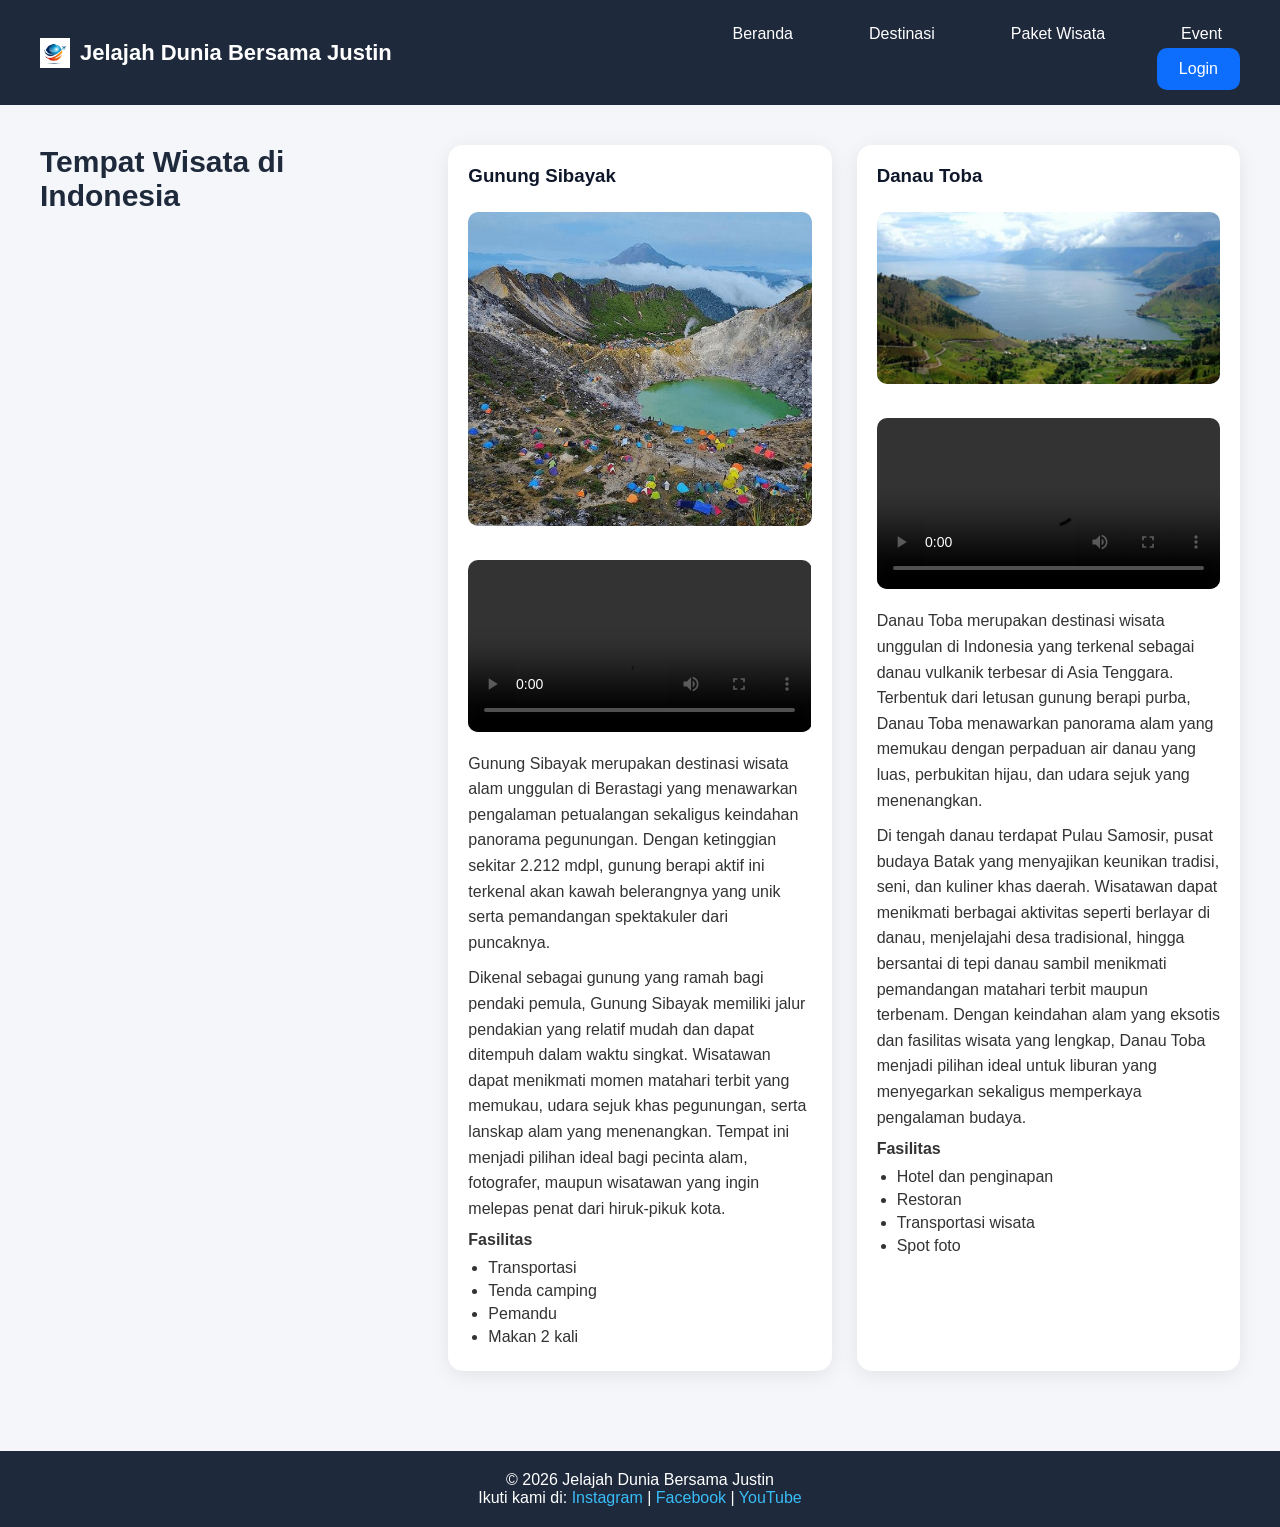
<file: index.html>
<!doctype html>
<html lang="id">

<head>
  <meta charset="UTF-8" />
  <title>Jelajah Dunia Bersama Justin</title>
  <link rel="icon" href="assets/logosaya.jpg" />
  <link rel="stylesheet" href="style.css">
</head>

<body>
  <header>
    <div class="container">
      <h1><img src="assets/logosaya.jpg" width="30" />Jelajah Dunia Bersama Justin</h1>
      <div class="button">
        <nav>
          <ul>
            <li><a href="index.html">Beranda</a></li>
            <li><a href="Destinasi.html">Destinasi</a></li>
            <li><a href="Paket Wisata.html">Paket Wisata</a></li>
            <li><a href="Event.html">Event</a></li>
          </ul>
        </nav>
        <button id="loginBtn" class="login-btn">Login</button>
      </div>
    </div>
  </header>
  <main>
    <h2>Tempat Wisata di Indonesia</h2>
    <article>
      <h3>Gunung Sibayak</h3>
      <img src="assets/IPII.jpg" width="300" />
      <video controls width="300">
        <source src="assets/Sibayak.mp4" type="video/mp4" />
      </video>
      <p>
        Gunung Sibayak merupakan destinasi wisata alam unggulan di Berastagi yang menawarkan pengalaman petualangan
        sekaligus keindahan panorama pegunungan. Dengan ketinggian sekitar 2.212 mdpl, gunung berapi aktif ini terkenal
        akan kawah belerangnya yang unik serta pemandangan spektakuler dari puncaknya.
      </p>
      <p>
        Dikenal sebagai gunung yang ramah bagi pendaki pemula, Gunung Sibayak memiliki jalur pendakian yang relatif
        mudah dan dapat ditempuh dalam waktu singkat. Wisatawan dapat menikmati momen matahari terbit yang memukau,
        udara sejuk khas pegunungan, serta lanskap alam yang menenangkan. Tempat ini menjadi pilihan ideal bagi pecinta
        alam, fotografer, maupun wisatawan yang ingin melepas penat dari hiruk-pikuk kota.
      </p>
      <h4>Fasilitas</h4>
      <ul>
        <li>Transportasi</li>
        <li>Tenda camping</li>
        <li>Pemandu</li>
        <li>Makan 2 kali</li>
      </ul>
    </article>

    <article>
      <h3>Danau Toba</h3>
      <img src="assets/PPP.jpg" width="300" />
      <video controls width="300">
        <source src="assets/Danau Toba.mp4" type="video/mp4" />
      </video>
      <p>
        Danau Toba merupakan destinasi wisata unggulan di Indonesia yang terkenal sebagai danau vulkanik terbesar di
        Asia Tenggara. Terbentuk dari letusan gunung berapi purba, Danau Toba menawarkan panorama alam yang memukau
        dengan perpaduan air danau yang luas, perbukitan hijau, dan udara sejuk yang menenangkan.
      </p>
      <p>
        Di tengah danau terdapat Pulau Samosir, pusat budaya Batak yang menyajikan keunikan tradisi, seni, dan kuliner
        khas daerah. Wisatawan dapat menikmati berbagai aktivitas seperti berlayar di danau, menjelajahi desa
        tradisional, hingga bersantai di tepi danau sambil menikmati pemandangan matahari terbit maupun terbenam.
        Dengan keindahan alam yang eksotis dan fasilitas wisata yang lengkap, Danau Toba menjadi pilihan ideal untuk
        liburan yang menyegarkan sekaligus memperkaya pengalaman budaya.
      </p>
      <h4>Fasilitas</h4>
      <ul>
        <li>Hotel dan penginapan</li>
        <li>Restoran</li>
        <li>Transportasi wisata</li>
        <li>Spot foto</li>
      </ul>
    </article>
  </main>
  <footer>
    <p>&copy; 2026 Jelajah Dunia Bersama Justin</p>
    <p>
      Ikuti kami di:
      <a href="#">Instagram</a> | <a href="#">Facebook</a> |
      <a href="#">YouTube</a>
    </p>
  </footer>
  <!-- Popup Login -->
<div id="loginModal" class="modal">

  <div class="modal-content">

    <span class="close">&times;</span>

    <h2>Login</h2>

    <form>

      <label>Username</label>
      <input type="text" placeholder="Masukkan username" required>

      <label>Password</label>
      <input type="password" placeholder="Masukkan password" required>

      <button type="submit" class="submit-btn">
        Masuk
      </button>

    </form>

  </div>

</div>

<script src="script.js"></script>
</body>

</html>
</file>
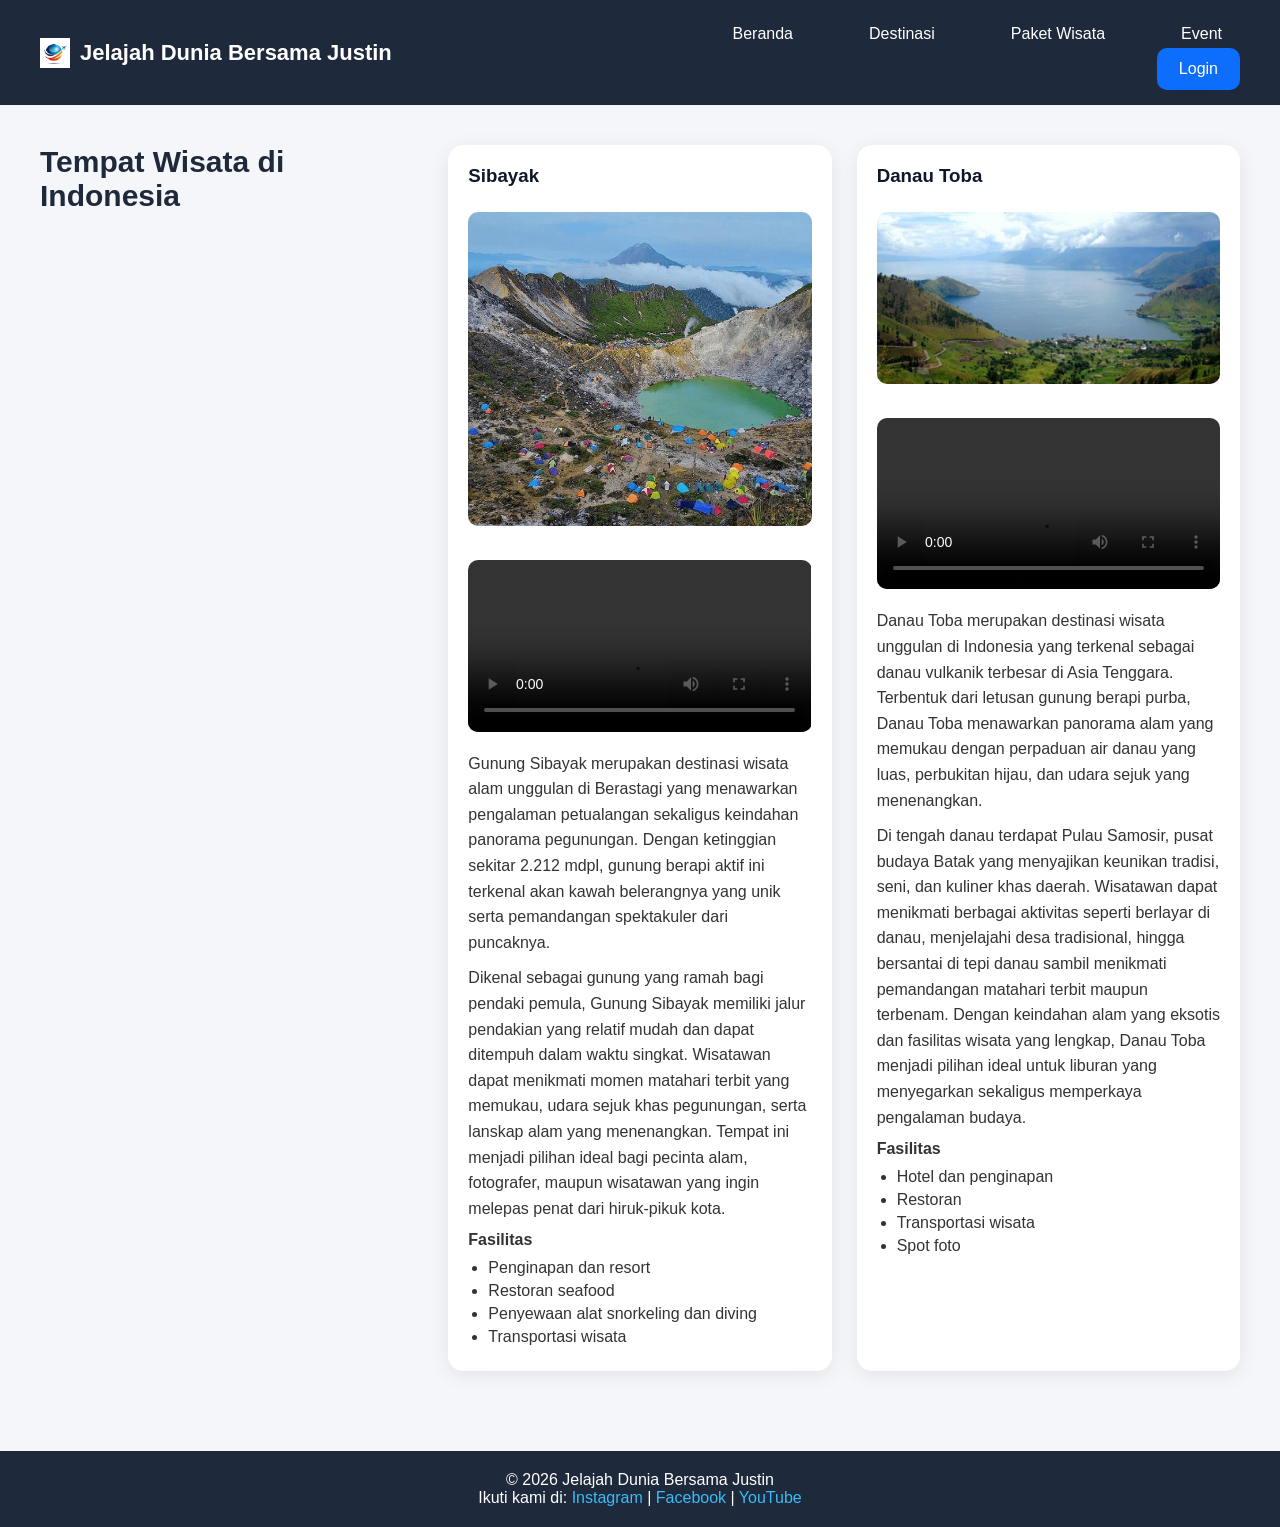
<file: Destinasi.html>
<!doctype html>
<html lang="en">

<head>
  <meta charset="UTF-8" />
  <meta name="viewport" content="width=device-width, initial-scale=1.0" />
  <title>Destinasi</title>
  <link rel="icon" href="assets/logosaya.jpg" />
  <link rel="stylesheet" href="style.css">
</head>

<body>
  <header>
   <div class="container">
      <h1><img src="assets/logosaya.jpg" width="30" />Jelajah Dunia Bersama Justin</h1>
      <div class="button">
        <nav>
          <ul>
            <li><a href="index.html">Beranda</a></li>
            <li><a href="Destinasi.html">Destinasi</a></li>
            <li><a href="Paket Wisata.html">Paket Wisata</a></li>
            <li><a href="Event.html">Event</a></li>
          </ul>
        </nav>
        <button id="loginBtn" class="login-btn">Login</button>
      </div>
    </div>
  </header>
  <main>
    <h2>Tempat Wisata di Indonesia</h2>
    <article>
      <h3>Sibayak</h3>
      <img src="assets/IPII.jpg" width="300" />
      <video controls width="300">
        <source src="assets/Sibayak.mp4" type="video/mp4" />
      </video>
      <p>
        Gunung Sibayak merupakan destinasi wisata alam unggulan di Berastagi yang menawarkan pengalaman petualangan
        sekaligus keindahan panorama pegunungan. Dengan ketinggian sekitar 2.212 mdpl, gunung berapi aktif ini terkenal
        akan kawah belerangnya yang unik serta pemandangan spektakuler dari puncaknya.
      </p>
      <p>
        Dikenal sebagai gunung yang ramah bagi pendaki pemula, Gunung Sibayak memiliki jalur pendakian yang relatif
        mudah dan dapat ditempuh dalam waktu singkat. Wisatawan dapat menikmati momen matahari terbit yang memukau,
        udara sejuk khas pegunungan, serta lanskap alam yang menenangkan. Tempat ini menjadi pilihan ideal bagi pecinta
        alam, fotografer, maupun wisatawan yang ingin melepas penat dari hiruk-pikuk kota.
      </p>
      <h4>Fasilitas</h4>
      <ul>
        <li>Penginapan dan resort</li>
        <li>Restoran seafood</li>
        <li>Penyewaan alat snorkeling dan diving</li>
        <li>Transportasi wisata</li>
      </ul>
    </article>

    <article>
      <h3>Danau Toba</h3>
      <img src="assets/PPP.jpg" width="300" />
      <video controls width="300">
        <source src="assets/Danau Toba.mp4" type="video/mp4" />
      </video>
      <p>
        Danau Toba merupakan destinasi wisata unggulan di Indonesia yang terkenal sebagai danau vulkanik terbesar di
        Asia Tenggara. Terbentuk dari letusan gunung berapi purba, Danau Toba menawarkan panorama alam yang memukau
        dengan perpaduan air danau yang luas, perbukitan hijau, dan udara sejuk yang menenangkan.
      </p>
      <p>
        Di tengah danau terdapat Pulau Samosir, pusat budaya Batak yang menyajikan keunikan tradisi, seni, dan kuliner
        khas daerah. Wisatawan dapat menikmati berbagai aktivitas seperti berlayar di danau, menjelajahi desa
        tradisional, hingga bersantai di tepi danau sambil menikmati pemandangan matahari terbit maupun terbenam.
        Dengan keindahan alam yang eksotis dan fasilitas wisata yang lengkap, Danau Toba menjadi pilihan ideal untuk
        liburan yang menyegarkan sekaligus memperkaya pengalaman budaya.
      </p>
      <h4>Fasilitas</h4>
      <ul>
        <li>Hotel dan penginapan</li>
        <li>Restoran</li>
        <li>Transportasi wisata</li>
        <li>Spot foto</li>
      </ul>
    </article>
  </main>
  <footer>
    <p>&copy; 2026 Jelajah Dunia Bersama Justin</p>
    <p>
      Ikuti kami di:
      <a href="#">Instagram</a> | <a href="#">Facebook</a> |
      <a href="#">YouTube</a>
    </p>
  </footer>
    <!-- Popup Login -->
<div id="loginModal" class="modal">

  <div class="modal-content">

    <span class="close">&times;</span>

    <h2>Login</h2>

    <form>

      <label>Username</label>
      <input type="text" placeholder="Masukkan username" required>

      <label>Password</label>
      <input type="password" placeholder="Masukkan password" required>

      <button type="submit" class="submit-btn">
        Masuk
      </button>

    </form>

  </div>

</div>

<script src="script.js"></script>
</body>

</html>
</file>
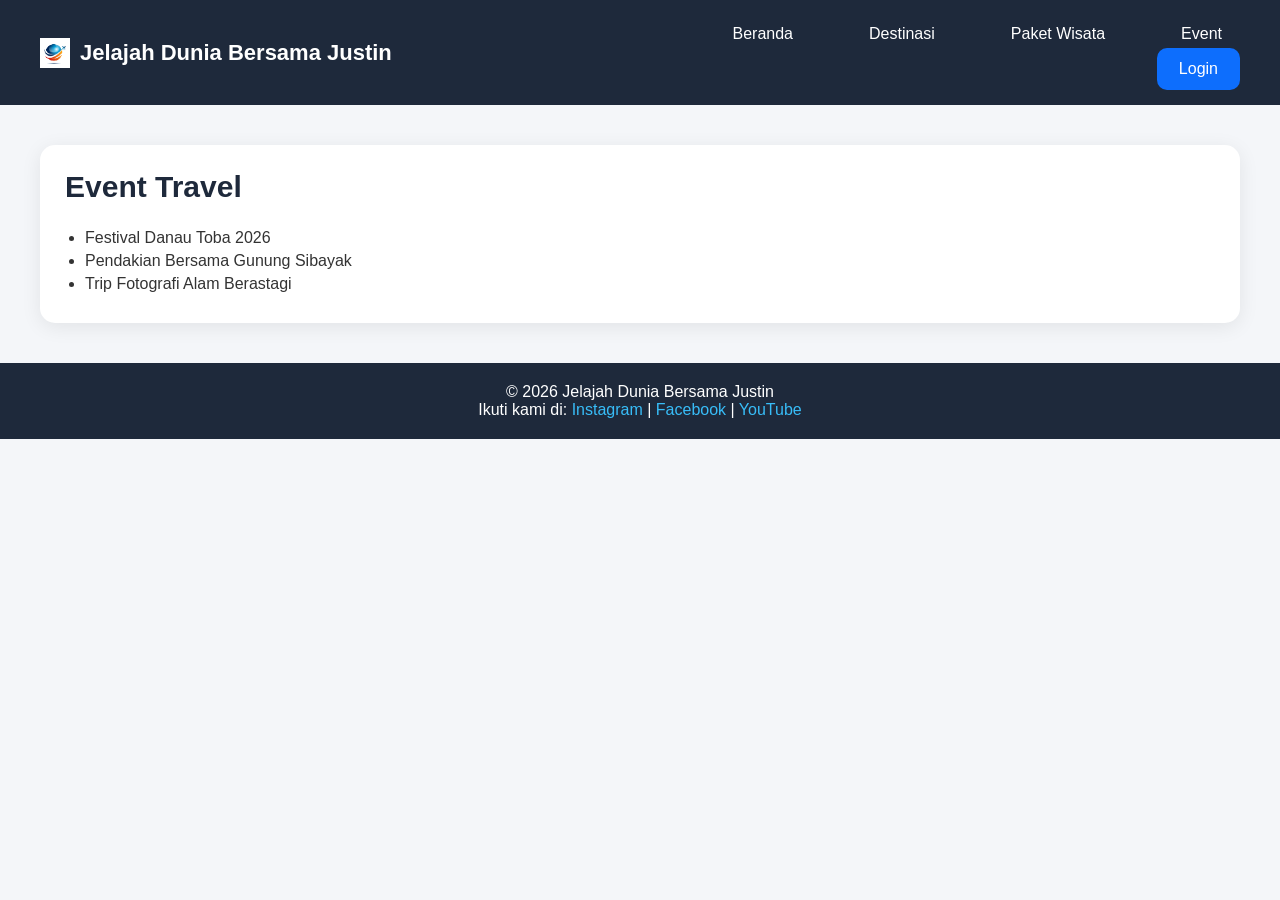
<file: Event.html>
<!doctype html>
<html lang="en">

<head>
  <meta charset="UTF-8" />
  <meta name="viewport" content="width=device-width, initial-scale=1.0" />
  <title>Event</title>
  <link rel="icon" href="assets/logosaya.jpg" />
  <link rel="stylesheet" href="style.css">
</head>

<body>
  <header>
    <div class="container">
      <h1><img src="assets/logosaya.jpg" width="30" />Jelajah Dunia Bersama Justin</h1>
      <div class="button">
        <nav>
          <ul>
            <li><a href="index.html">Beranda</a></li>
            <li><a href="Destinasi.html">Destinasi</a></li>
            <li><a href="Paket Wisata.html">Paket Wisata</a></li>
            <li><a href="Event.html">Event</a></li>
          </ul>
        </nav>
        <button id="loginBtn" class="login-btn">Login</button>
      </div>
    </div>
  </header>
  <aside>
    <h2>Event Travel</h2>
    <ul>
      <li>Festival Danau Toba 2026</li>
      <li>Pendakian Bersama Gunung Sibayak</li>
      <li>Trip Fotografi Alam Berastagi</li>
    </ul>
  </aside>
  <footer>
    <p>&copy; 2026 Jelajah Dunia Bersama Justin</p>
    <p>
      Ikuti kami di:
      <a href="#">Instagram</a> | <a href="#">Facebook</a> |
      <a href="#">YouTube</a>
    </p>
  </footer>
    <!-- Popup Login -->
<div id="loginModal" class="modal">

  <div class="modal-content">

    <span class="close">&times;</span>

    <h2>Login</h2>

    <form>

      <label>Username</label>
      <input type="text" placeholder="Masukkan username" required>

      <label>Password</label>
      <input type="password" placeholder="Masukkan password" required>

      <button type="submit" class="submit-btn">
        Masuk
      </button>

    </form>

  </div>

</div>

<script src="script.js"></script>
</body>

</html>
</file>
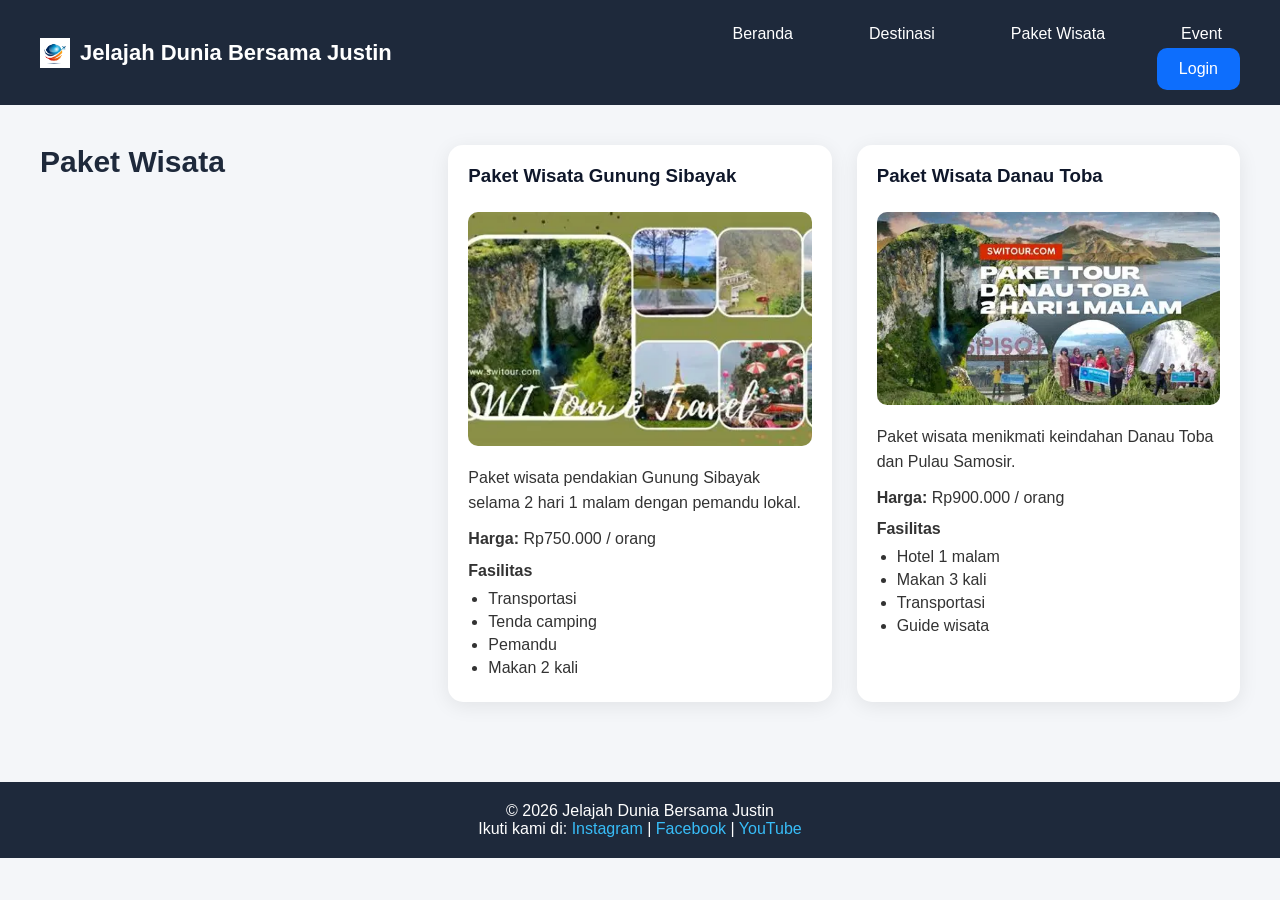
<file: Paket Wisata.html>
<!doctype html>
<html lang="en">

<head>
  <meta charset="UTF-8" />
  <meta name="viewport" content="width=device-width, initial-scale=1.0" />
  <title>Paket Wisata</title>
  <link rel="icon" href="assets/logosaya.jpg" />
  <link rel="stylesheet" href="style.css">
</head>

<body>
  <header>
    <div class="container">
      <h1><img src="assets/logosaya.jpg" width="30" />Jelajah Dunia Bersama Justin</h1>
      <div class="button">
        <nav>
          <ul>
            <li><a href="index.html">Beranda</a></li>
            <li><a href="Destinasi.html">Destinasi</a></li>
            <li><a href="Paket Wisata.html">Paket Wisata</a></li>
            <li><a href="Event.html">Event</a></li>
          </ul>
        </nav>
        <button id="loginBtn" class="login-btn">Login</button>
      </div>
    </div>
  </header>
  <section>
    <h2>Paket Wisata</h2>
    <article>
      <h3>Paket Wisata Gunung Sibayak</h3>
      <img src="assets/OIPS.webp" width="300" />
      <p>
        Paket wisata pendakian Gunung Sibayak selama 2 hari 1 malam dengan
        pemandu lokal.
      </p>
      <p><strong>Harga:</strong> Rp750.000 / orang</p>
      <h4>Fasilitas</h4>
      <ul>
        <li>Transportasi</li>
        <li>Tenda camping</li>
        <li>Pemandu</li>
        <li>Makan 2 kali</li>
      </ul>
    </article>
    <article>
      <h3>Paket Wisata Danau Toba</h3>
      <img src="assets/OIPI.webp" width="300" />
      <p>Paket wisata menikmati keindahan Danau Toba dan Pulau Samosir.</p>
      <p><strong>Harga:</strong> Rp900.000 / orang</p>
      <h4>Fasilitas</h4>
      <ul>
        <li>Hotel 1 malam</li>
        <li>Makan 3 kali</li>
        <li>Transportasi</li>
        <li>Guide wisata</li>
      </ul>
    </article>
  </section>
  <footer>
    <p>&copy; 2026 Jelajah Dunia Bersama Justin</p>
    <p>
      Ikuti kami di:
      <a href="#">Instagram</a> | <a href="#">Facebook</a> |
      <a href="#">YouTube</a>
    </p>
  </footer>
    <!-- Popup Login -->
<div id="loginModal" class="modal">

  <div class="modal-content">

    <span class="close">&times;</span>

    <h2>Login</h2>

    <form>

      <label>Username</label>
      <input type="text" placeholder="Masukkan username" required>

      <label>Password</label>
      <input type="password" placeholder="Masukkan password" required>

      <button type="submit" class="submit-btn">
        Masuk
      </button>

    </form>

  </div>

</div>

<script src="script.js"></script>
</body>

</html>
</file>
<file: style.css>
* {
    margin: 0;
    padding: 0;
    box-sizing: border-box;
}

body {
    font-family: 'Segoe UI', sans-serif;
    background-color: #f4f6f9;
    color: #333;
}

header {
    background: #1e293b;
    color: white;
    position: sticky;
    top: 0;
    z-index: 1000;
    padding: 15px 0;
}
header h1 {
    display: flex;
    align-items: center;
    gap: 10px;
    font-size: 22px;
}

nav{
    flex: 1;
    display: flex;
    justify-content: left;
}

nav ul{
    display: flex;
    gap: 40px;
    list-style: none;
}

nav ul a{
    text-decoration: none;
    color: white;
    padding: 10px 18px;
    border-radius: 20px;
    transition: 0.3s;
}

nav ul a:hover{
    background: #38bdf8;
    color: black;
}

main,
section {
    padding: 40px;
}

h2 {
    margin-bottom: 25px;
    font-size: 30px;
    color: #1e293b;
}

main,
section {
    display: grid;
    grid-template-columns: repeat(auto-fit, minmax(320px, 1fr));
    gap: 25px;
}

article {
    background: white;
    border-radius: 15px;
    padding: 20px;
    box-shadow: 0 4px 20px rgba(0, 0, 0, 0.08);
    transition: all 0.4s ease;
    overflow: hidden;
    animation: muncul 1s ease;
}

article:hover {
    transform: translateY(-10px);
    box-shadow: 0 8px 25px rgba(0, 0, 0, 0.15);
}

article img,
article video {
    width: 100%;
    border-radius: 10px;
    margin: 15px 0;
    transition: 0.4s;
}

article img:hover,
article video:hover {
    transform: scale(1.03);
}

article h3 {
    margin-bottom: 10px;
    color: #0f172a;
}

article p {
    margin-bottom: 10px;
    line-height: 1.6;
}

ul {
    padding-left: 20px;
    margin-top: 10px;
}

li {
    margin-bottom: 5px;
}

aside {
    background: white;
    margin: 40px;
    padding: 25px;
    border-radius: 15px;
    box-shadow: 0 4px 20px rgba(0, 0, 0, 0.08);
    animation: muncul 1s ease;
}

footer {
    text-align: center;
    padding: 20px;
    background: #1e293b;
    color: white;
    margin-top: 40px;
}

footer a {
    color: #38bdf8;
    text-decoration: none;
}

footer a:hover {
    text-decoration: underline;
}

.container{
    max-width: 1400px;
    margin: auto;
    display: flex;
    align-items: center;
    justify-content: space-between;
    padding: 0 40px;
}

.login-btn {
    background: #0d6efd;
    color: white;
    border: none;
    padding: 12px 22px;
    border-radius: 10px;
    font-size: 16px;
    cursor: pointer;
    transition: 0.3s;
    float: right;
}

.login-btn:hover {
    transform: translateY(-3px);
    background: #0b5ed7;
}

.modal{
    display: none;
    position: fixed;
    top: 0;
    left: 0;
    width: 100%;
    height: 100%;
    z-index: 2000;
    background: rgba(0,0,0,0.25);
    backdrop-filter: blur(10px);
    -webkit-backdrop-filter: blur(10px);
    animation: fadeIn .3s ease;
}

.modal-content {
    background: white;
    width: 350px;
    margin: 10% auto;
    padding: 25px;
    border-radius: 12px;
    position: relative;
}

.close {
    position: absolute;
    right: 20px;
    top: 10px;
    font-size: 28px;
    cursor: pointer;
}

.modal-content form {
    display: flex;
    flex-direction: column;
}

.modal-content input {
    margin: 8px 0 16px;
    padding: 10px;
    border: 1px solid #ccc;
    border-radius: 6px;
}

.submit-btn {
    background: green;
    color: white;
    border: none;
    padding: 10px;
    border-radius: 8px;
    cursor: pointer;
}

.submit-btn:hover {
    background: darkgreen;
}

.modal-content {
    background: white;
    width: 350px;
    margin: 10% auto;
    padding: 25px;
    border-radius: 12px;
    position: relative;

    animation: popupAnimation 0.4s ease;
}

@keyframes popupAnimation {

    from {
        opacity: 0;
        transform: translateY(-30px) scale(0.8);
    }

    to {
        opacity: 1;
        transform: translateY(0) scale(1);
    }

}

.modal {
    display: none;
    position: fixed;
    z-index: 1000;

    left: 0;
    top: 0;

    width: 100%;
    height: 100%;

    background: rgba(0, 0, 0, 0.5);

    backdrop-filter: blur(5px);

    animation: fadeIn 0.3s ease;
}

@keyframes fadeIn {

    from {
        opacity: 0;
    }

    to {
        opacity: 1;
    }

}

@keyframes muncul {
    from {
        opacity: 0;
        transform: translateY(30px);
    }

    to {
        opacity: 1;
        transform: translateY(0);
    }
}

@media (max-width: 768px) {

    header {
        flex-direction: column;
        gap: 15px;
        text-align: center;
    }

    nav ul {
        flex-wrap: wrap;
        justify-content: center;
    }

    main,
    section {
        grid-template-columns: 1fr;
        padding: 20px;
    }

    aside {
        margin: 20px;
    }
}
</file>
